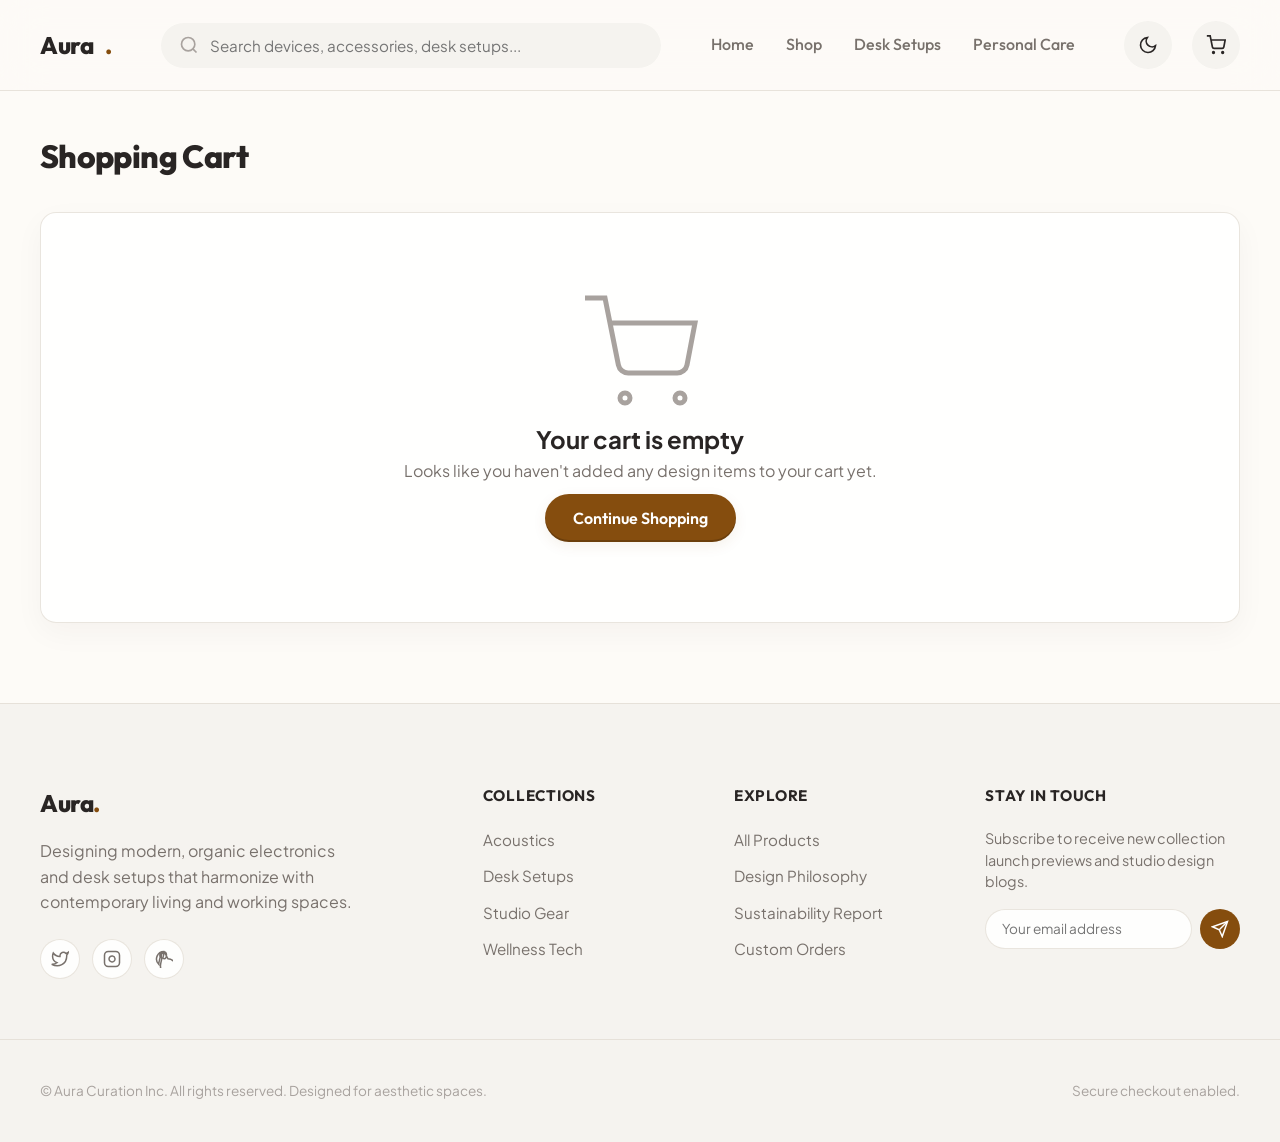
<file: cart.html>
<!DOCTYPE html>
<html lang="en">
<head>
  <meta charset="UTF-8" />
  <meta name="viewport" content="width=device-width, initial-scale=1.0" />
  <title>Your Cart — Aura Curation</title>
  <link rel="stylesheet" href="style.css" />
</head>
<body>

  <!-- ── 🧭 SITE HEADER ── -->
  <header class="site-header">
    <div class="container navbar">
      <!-- Brand Logo -->
      <a href="index.html" class="nav-brand">
        Aura<span>.</span>
      </a>

      <!-- Search Bar -->
      <div class="search-container">
        <svg class="search-icon" viewBox="0 0 24 24" width="20" height="20" fill="none" stroke="currentColor" stroke-width="2"><circle cx="11" cy="11" r="8"></circle><line x1="21" y1="21" x2="16.65" y2="16.65"></line></svg>
        <input type="text" id="nav-search-bar" class="search-input" placeholder="Search devices, accessories, desk setups..." />
      </div>

      <!-- Navigation Links -->
      <nav class="nav-menu">
        <a href="index.html" class="nav-link">Home</a>
        <a href="products.html" class="nav-link">Shop</a>
        <a href="products.html?category=Office%20%26%20Desk%20Setup" class="nav-link">Desk Setups</a>
        <a href="products.html?category=Personal%20Care%20Tech" class="nav-link">Personal Care</a>
      </nav>

      <!-- Nav Actions (Cart, Theme Switcher) -->
      <div class="nav-actions">
        <!-- Theme Toggle -->
        <button id="theme-toggle" class="action-btn" aria-label="Toggle night mode">
          <svg viewBox="0 0 24 24" width="20" height="20" fill="none" stroke="currentColor" stroke-width="2"><path d="M21 12.79A9 9 0 1 1 11.21 3 7 7 0 0 0 21 12.79z"></path></svg>
        </button>

        <!-- Cart Button -->
        <a href="cart.html" class="action-btn active" aria-label="Shopping cart">
          <svg viewBox="0 0 24 24" width="20" height="20" fill="none" stroke="currentColor" stroke-width="2"><circle cx="9" cy="21" r="1"></circle><circle cx="20" cy="21" r="1"></circle><path d="M1 1h4l2.68 13.39a2 2 0 0 0 2 1.61h9.72a2 2 0 0 0 2-1.61L23 6H6"></path></svg>
          <span class="cart-count">0</span>
        </a>
      </div>
    </div>
  </header>

  <main class="container">
    
    <div style="padding-top: 40px;">
      <h1 style="font-family: var(--font-display); font-size: 2rem; font-weight: 800; letter-spacing: -0.02em; margin-bottom: 30px;">Shopping Cart</h1>
    </div>

    <!-- Filled View -->
    <div class="cart-grid" id="cart-filled-view">
      <!-- Items Column -->
      <div class="cart-items-container" id="cart-items-list">
        <!-- Rendered dynamically in app.js -->
      </div>

      <!-- Checkout Summary Column -->
      <aside>
        <div class="glass-panel cart-summary-card">
          <h3 style="font-family: var(--font-display); font-weight: 700; font-size: 1.25rem; margin-bottom: 10px;">Order Summary</h3>
          
          <div class="summary-row">
            <span>Subtotal</span>
            <span id="summary-subtotal">$0.00</span>
          </div>
          <div class="summary-row">
            <span>Shipping</span>
            <span id="summary-shipping">Free</span>
          </div>
          <div class="summary-row">
            <span>Estimated Tax (8%)</span>
            <span id="summary-tax">$0.00</span>
          </div>

          <div class="summary-row total">
            <span>Total</span>
            <span id="summary-total">$0.00</span>
          </div>

          <div style="display: flex; flex-direction: column; gap: 8px; margin-top: 10px;">
            <input type="text" class="glass-panel" style="padding: 12px 16px; border-radius: var(--radius-sm); font-size: 0.9rem;" placeholder="Promo Code" />
            <button class="btn-secondary" style="padding: 8px 16px; font-size: 0.85rem; justify-content: center;" onclick="Cart.showToast('Invalid promo code. Note: Curation demo codes are simulated.')">Apply Promo Code</button>
          </div>

          <button class="btn-primary" id="checkout-action-btn" style="justify-content: center; margin-top: 10px;">
            Secure Checkout
          </button>
        </div>
      </aside>
    </div>

    <!-- Empty View -->
    <div class="glass-panel empty-cart-view" id="cart-empty-view" style="display: none;">
      <svg viewBox="0 0 24 24"><circle cx="9" cy="21" r="1"></circle><circle cx="20" cy="21" r="1"></circle><path d="M1 1h4l2.68 13.39a2 2 0 0 0 2 1.61h9.72a2 2 0 0 0 2-1.61L23 6H6"></path></svg>
      <h2>Your cart is empty</h2>
      <p style="color: var(--text-secondary); margin-bottom: 10px;">Looks like you haven't added any design items to your cart yet.</p>
      <button class="btn-primary" onclick="location.href='products.html'">Continue Shopping</button>
    </div>

  </main>

  <!-- ── 🏢 SITE FOOTER ── -->
  <footer class="site-footer">
    <div class="container footer-grid">
      <!-- Column 1: Brand -->
      <div class="footer-brand">
        <h3>Aura<span>.</span></h3>
        <p>Designing modern, organic electronics and desk setups that harmonize with contemporary living and working spaces.</p>
        <div class="footer-socials">
          <a href="#" class="social-link" aria-label="Follow us on Twitter"><svg viewBox="0 0 24 24" width="18" height="18" fill="none" stroke="currentColor" stroke-width="2"><path d="M23 3a10.9 10.9 0 0 1-3.14 1.53 4.48 4.48 0 0 0-7.86 3v1A10.66 10.66 0 0 1 3 4s-4 9 5 13a11.64 11.64 0 0 1-7 2c9 5 20 0 20-11.5a4.5 4.5 0 0 0-.08-.83A7.72 7.72 0 0 0 23 3z"></path></svg></a>
          <a href="#" class="social-link" aria-label="Follow us on Instagram"><svg viewBox="0 0 24 24" width="18" height="18" fill="none" stroke="currentColor" stroke-width="2"><rect x="2" y="2" width="20" height="20" rx="5" ry="5"></rect><path d="M16 11.37A4 4 0 1 1 12.63 8 4 4 0 0 1 16 11.37z"></path><line x1="17.5" y1="6.5" x2="17.51" y2="6.5"></line></svg></a>
          <a href="#" class="social-link" aria-label="Follow us on Pinterest"><svg viewBox="0 0 24 24" width="18" height="18" fill="none" stroke="currentColor" stroke-width="2"><path d="M12 2a10 10 0 0 0-7 17.1c0-1.7.3-3.2.7-4.6l1.2-5c-.3-.7-.4-1.7-.4-2.7 0-3.8 2.7-4.6 4.7-4.6 2.3 0 4.1 1.7 4.1 4.2 0 3.2-1.4 5.3-3.1 5.3-1 0-1.8-.8-1.5-1.9l.9-3.8c.3-1.1.2-2.1-.5-2.1-1.3 0-2.8 1.4-2.8 4 0 2.2.8 3.7.8 3.7l-1 4.2c-.5 2-1 4-.8 6a10 10 0 1 0 10-10z"></path></svg></a>
        </div>
      </div>

      <!-- Column 2: Curation -->
      <div>
        <h4 class="footer-col-title">Collections</h4>
        <div class="footer-links">
          <a href="products.html?category=Audio%20%26%20Sound" class="footer-link">Acoustics</a>
          <a href="products.html?category=Office%20%26%20Desk%20Setup" class="footer-link">Desk Setups</a>
          <a href="products.html?category=Creative%20Gear" class="footer-link">Studio Gear</a>
          <a href="products.html?category=Personal%20Care%20Tech" class="footer-link">Wellness Tech</a>
        </div>
      </div>

      <!-- Column 3: About -->
      <div>
        <h4 class="footer-col-title">Explore</h4>
        <div class="footer-links">
          <a href="products.html" class="footer-link">All Products</a>
          <a href="#" class="footer-link">Design Philosophy</a>
          <a href="#" class="footer-link">Sustainability Report</a>
          <a href="#" class="footer-link">Custom Orders</a>
        </div>
      </div>

      <!-- Column 4: Newsletter -->
      <div>
        <h4 class="footer-col-title">Stay in Touch</h4>
        <p style="color: var(--text-secondary); font-size: 0.9rem; line-height: 1.5;">Subscribe to receive new collection launch previews and studio design blogs.</p>
        <div class="newsletter-form">
          <input type="email" class="newsletter-input" placeholder="Your email address" />
          <button class="newsletter-btn" onclick="Cart.showToast('Thank you for subscribing to Aura!')" aria-label="Subscribe">
            <svg viewBox="0 0 24 24"><line x1="22" y1="2" x2="11" y2="13"></line><polygon points="22 2 15 22 11 13 2 9 22 2"></polygon></svg>
          </button>
        </div>
      </div>
    </div>

    <!-- Bottom copyrights -->
    <div class="container footer-bottom">
      <p>&copy; Aura Curation Inc. All rights reserved. Designed for aesthetic spaces.</p>
      <p>Secure checkout enabled.</p>
    </div>
  </footer>

  <script src="app.js"></script>
</body>
</html>
</file>
<file: style.css>
/* ==========================================================================
   📄 style.css — Premium 3D eCommerce Web Design
   Theme: Humanized Warm Alabaster & Warm Obsidian (Toggleable Night Mode)
   Aesthetic: Clean luxury, 3D tactile depth, soft shadows, no neon.
   ========================================================================== */

/* ── 📚 FONTS & IMPORTS ── */
@import url('https://fonts.googleapis.com/css2?family=Outfit:wght@300;400;500;600;700&family=Plus+Jakarta+Sans:wght@300;400;500;600;700;800&display=swap');

/* ── 🎨 DESIGN VARIABLES ── */
:root {
  /* Fonts */
  --font-display: 'Outfit', sans-serif;
  --font-body: 'Plus Jakarta Sans', sans-serif;

  /* Theme: Warm Alabaster (Light Mode) */
  --bg-main: #FDFBF7;
  --bg-card: rgba(255, 255, 255, 0.85);
  --bg-card-hover: rgba(255, 255, 255, 0.95);
  --bg-input: #F5F3EF;
  --bg-nav: rgba(253, 251, 247, 0.8);

  --border-color: rgba(224, 218, 208, 0.7);
  --border-focus: rgba(133, 77, 14, 0.3);

  --text-primary: #292524;
  --text-secondary: #78716C;
  --text-muted: #A8A29E;

  --accent-color: #854D0E;
  --accent-hover: #A16207;
  --accent-light: #FEF08A;
  --accent-glow: rgba(133, 77, 14, 0.08);

  --success-color: #15803d;
  --warning-color: #b45309;
  --danger-color: #b91c1c;

  /* Elevation */
  --shadow-sm: 0 2px 8px rgba(41, 37, 36, 0.02);
  --shadow-md: 0 10px 30px rgba(41, 37, 36, 0.04);
  --shadow-lg: 0 20px 50px rgba(41, 37, 36, 0.08);
  --shadow-3d: 0 15px 35px rgba(41, 37, 36, 0.06), 0 3px 10px rgba(41, 37, 36, 0.02);

  --radius-sm: 8px;
  --radius-md: 16px;
  --radius-lg: 24px;
  --radius-full: 9999px;

  --transition-smooth: all 0.4s cubic-bezier(0.16, 1, 0.3, 1);
  --transition-fast: all 0.2s ease;
}

/* ── 🌙 NIGHT MODE (DARK THEME) OVERRIDES ── */
body.dark-mode {
  --bg-main: #12100E;
  --bg-card: rgba(28, 25, 23, 0.8);
  --bg-card-hover: rgba(41, 37, 36, 0.9);
  --bg-input: #1C1917;
  --bg-nav: rgba(18, 16, 14, 0.8);

  --border-color: rgba(255, 255, 255, 0.06);
  --border-focus: rgba(217, 119, 6, 0.3);

  --text-primary: #F5F5F4;
  --text-secondary: #A8A29E;
  --text-muted: #78716C;

  --accent-color: #D97706;
  --accent-hover: #F59E0B;
  --accent-light: #451a03;
  --accent-glow: rgba(217, 119, 6, 0.15);

  --shadow-sm: 0 2px 8px rgba(0, 0, 0, 0.2);
  --shadow-md: 0 10px 30px rgba(0, 0, 0, 0.4);
  --shadow-lg: 0 25px 60px rgba(0, 0, 0, 0.6);
  --shadow-3d: 0 30px 60px rgba(0, 0, 0, 0.5), 0 5px 20px rgba(0, 0, 0, 0.3);
}

/* ── 🛠 GENERAL RESET & BASE ── */
* {
  margin: 0;
  padding: 0;
  box-sizing: border-box;
}

html {
  scroll-behavior: smooth;
}

body {
  font-family: var(--font-body);
  background-color: var(--bg-main);
  color: var(--text-primary);
  line-height: 1.6;
  overflow-x: hidden;
  transition: background-color 0.5s ease, color 0.5s ease;
}

a {
  text-decoration: none;
  color: inherit;
  transition: var(--transition-fast);
}

ul {
  list-style: none;
}

button,
input,
select,
textarea {
  font-family: inherit;
  font-size: inherit;
  color: inherit;
  background: none;
  border: none;
  outline: none;
}

img {
  max-width: 100%;
  height: auto;
  display: block;
}

/* Custom Scrollbar */
::-webkit-scrollbar {
  width: 8px;
  height: 8px;
}

::-webkit-scrollbar-track {
  background: var(--bg-main);
}

::-webkit-scrollbar-thumb {
  background: var(--border-color);
  border-radius: var(--radius-full);
}

::-webkit-scrollbar-thumb:hover {
  background: var(--text-muted);
}

/* ── 🧱 REUSABLE CLASS UTILITIES ── */
.container {
  max-width: 1400px;
  margin: 0 auto;
  padding: 0 40px;
}

.glass-panel {
  background: var(--bg-card);
  backdrop-filter: blur(16px);
  -webkit-backdrop-filter: blur(16px);
  border: 1px solid var(--border-color);
  border-radius: var(--radius-md);
  box-shadow: var(--shadow-md);
  transition: var(--transition-smooth);
}

.glass-panel:hover {
  background: var(--bg-card-hover);
  box-shadow: var(--shadow-lg);
}

/* 3D Button Style */
.btn-primary {
  display: inline-flex;
  align-items: center;
  gap: 8px;
  padding: 14px 28px;
  background: var(--accent-color);
  color: #FFFFFF;
  font-family: var(--font-display);
  font-weight: 600;
  border-radius: var(--radius-full);
  box-shadow: 0 4px 14px var(--accent-glow), inset 0 -2px 0 rgba(0, 0, 0, 0.2);
  cursor: pointer;
  transition: var(--transition-smooth);
  transform-style: preserve-3d;
  transform: translateZ(0);
}

.btn-primary:hover {
  background: var(--accent-hover);
  transform: translateY(-2px) translateZ(10px);
  box-shadow: 0 8px 24px var(--accent-glow), inset 0 -2px 0 rgba(0, 0, 0, 0.2);
}

.btn-primary:active {
  transform: translateY(0) translateZ(0);
}

.btn-secondary {
  display: inline-flex;
  align-items: center;
  gap: 8px;
  padding: 14px 28px;
  background: var(--bg-card);
  color: var(--text-primary);
  font-family: var(--font-display);
  font-weight: 600;
  border: 1px solid var(--border-color);
  border-radius: var(--radius-full);
  cursor: pointer;
  transition: var(--transition-smooth);
  box-shadow: var(--shadow-sm);
}

.btn-secondary:hover {
  background: var(--bg-input);
  transform: translateY(-2px);
  box-shadow: var(--shadow-md);
}

.badge {
  display: inline-block;
  padding: 4px 10px;
  font-size: 0.75rem;
  font-weight: 700;
  border-radius: var(--radius-full);
  text-transform: uppercase;
  letter-spacing: 0.05em;
}

.badge-accent {
  background: var(--accent-glow);
  color: var(--accent-color);
  border: 1px solid var(--border-focus);
}

/* ── 🧭 HEADER / NAVIGATION ── */
.site-header {
  position: sticky;
  top: 0;
  z-index: 100;
  background: var(--bg-nav);
  backdrop-filter: blur(20px);
  -webkit-backdrop-filter: blur(20px);
  border-bottom: 1px solid var(--border-color);
  transition: var(--transition-smooth);
}

.navbar {
  display: flex;
  align-items: center;
  justify-content: space-between;
  height: 90px;
}

.nav-brand {
  display: flex;
  align-items: center;
  gap: 12px;
  font-family: var(--font-display);
  font-size: 1.5rem;
  font-weight: 800;
  letter-spacing: -0.02em;
  color: var(--text-primary);
}

.nav-brand span {
  color: var(--accent-color);
}

.search-container {
  position: relative;
  flex: 0 1 500px;
}

.search-input {
  width: 100%;
  padding: 12px 20px 12px 48px;
  background: var(--bg-input);
  border: 1px solid transparent;
  border-radius: var(--radius-full);
  font-size: 0.95rem;
  transition: var(--transition-fast);
}

.search-input:focus {
  border-color: var(--border-focus);
  background: var(--bg-card);
  box-shadow: var(--shadow-sm);
}

.search-icon {
  position: absolute;
  left: 18px;
  top: 50%;
  transform: translateY(-50%);
  color: var(--text-muted);
  font-size: 1.2rem;
  pointer-events: none;
}

.nav-menu {
  display: flex;
  align-items: center;
  gap: 32px;
}

.nav-link {
  font-family: var(--font-display);
  font-weight: 500;
  color: var(--text-secondary);
  font-size: 1rem;
}

.nav-link:hover,
.nav-link.active {
  color: var(--text-primary);
}

.nav-actions {
  display: flex;
  align-items: center;
  gap: 20px;
}

.action-btn {
  position: relative;
  width: 48px;
  height: 48px;
  display: flex;
  align-items: center;
  justify-content: center;
  border-radius: var(--radius-full);
  background: var(--bg-input);
  cursor: pointer;
  transition: var(--transition-fast);
}

.action-btn:hover {
  background: var(--border-color);
  transform: scale(1.05);
}

.cart-count {
  position: absolute;
  top: -4px;
  right: -4px;
  background: var(--accent-color);
  color: #FFFFFF;
  font-size: 0.75rem;
  font-weight: 700;
  width: 20px;
  height: 20px;
  display: flex;
  align-items: center;
  justify-content: center;
  border-radius: var(--radius-full);
  box-shadow: 0 2px 6px rgba(0, 0, 0, 0.15);
}

body.dark-mode .slide-content {
  background: rgba(18, 16, 14, 0.70);
  border: 1px solid rgba(255, 255, 255, 0.08);
}

.hero-section {
  padding: 40px 0 60px 0;
  perspective: 1200px;
}

.hero-grid {
  display: grid;
  grid-template-columns: 280px 1fr 280px;
  gap: 30px;
  align-items: stretch;
}

/* Left Sidebar Categories */
.category-menu {
  padding: 24px;
  height: 100%;
  display: flex;
  flex-direction: column;
  gap: 8px;
}

.category-menu-title {
  font-family: var(--font-display);
  font-weight: 700;
  font-size: 0.85rem;
  text-transform: uppercase;
  letter-spacing: 0.1em;
  color: var(--text-muted);
  margin-bottom: 12px;
}

.category-menu-item {
  display: flex;
  align-items: center;
  gap: 12px;
  padding: 12px 16px;
  border-radius: var(--radius-sm);
  color: var(--text-secondary);
  font-weight: 500;
  transition: var(--transition-fast);
}

.category-menu-item:hover,
.category-menu-item.active {
  color: var(--text-primary);
  background: var(--bg-input);
}

.category-menu-item svg {
  width: 20px;
  height: 20px;
  stroke: currentColor;
  stroke-width: 1.5;
  fill: none;
}

/* Center Slider with 3D Parallax */
.hero-slider-container {
  position: relative;
  border-radius: var(--radius-md);
  overflow: hidden;
  height: 480px;
  transform-style: preserve-3d;
  box-shadow: var(--shadow-md);
}

.hero-slider {
  width: 100%;
  height: 100%;
  position: relative;
}

.slide {
  position: absolute;
  top: 0;
  left: 0;
  width: 100%;
  height: 100%;
  opacity: 0;
  visibility: hidden;
  transition: opacity 0.8s ease, visibility 0.8s ease;
  display: flex;
  align-items: center;
  padding: 40px 50px;
  z-index: 1;
  overflow: hidden;
}

.slide.active {
  opacity: 1;
  visibility: visible;
  z-index: 2;
}

.slide-content {
  max-width: 380px;
  color: var(--text-primary);
  position: relative;
  z-index: 3;
  background: rgba(253, 251, 247, 0.72);
  backdrop-filter: blur(12px);
  -webkit-backdrop-filter: blur(12px);
  padding: 28px 32px;
  border-radius: var(--radius-md);
  box-shadow: 0 4px 24px rgba(41, 37, 36, 0.10);
  border: 1px solid rgba(255, 255, 255, 0.4);
}

.slide-subtitle {
  font-family: var(--font-display);
  font-weight: 700;
  font-size: 0.85rem;
  letter-spacing: 0.15em;
  text-transform: uppercase;
  color: var(--accent-color);
  margin-bottom: 12px;
}

.slide-title {
  font-family: var(--font-display);
  font-size: 3rem;
  font-weight: 800;
  line-height: 1.15;
  margin-bottom: 20px;
  letter-spacing: -0.03em;
}

.slide-desc {
  font-size: 1.05rem;
  color: var(--text-secondary);
  margin-bottom: 30px;
}

.slide-img-container {
  position: absolute;
  right: 40px;
  top: 50%;
  transform: translateY(-50%);
  width: 340px;
  height: 340px;
  display: flex;
  align-items: center;
  justify-content: center;
  pointer-events: none;
  overflow: hidden;
  border-radius: var(--radius-md);
}

.slide-img-container img {
  width: 100%;
  height: 100%;
  object-fit: cover;
  filter: drop-shadow(0 10px 25px rgba(41, 37, 36, 0.08));
  animation: float-img 6s ease-in-out infinite alternate;
}

/* Slider Controls */
.slider-dots {
  position: absolute;
  bottom: 24px;
  left: 80px;
  display: flex;
  gap: 8px;
  z-index: 10;
}

.slider-dot {
  width: 8px;
  height: 8px;
  border-radius: var(--radius-full);
  background: var(--text-muted);
  opacity: 0.5;
  cursor: pointer;
  transition: var(--transition-fast);
}

.slider-dot.active {
  width: 24px;
  background: var(--accent-color);
  opacity: 1;
}

/* Right Welcome Card & Promos */
.hero-right-column {
  display: flex;
  flex-direction: column;
  gap: 20px;
}

.welcome-card {
  padding: 24px;
  text-align: center;
  display: flex;
  flex-direction: column;
  align-items: center;
  gap: 16px;
}

.welcome-avatar {
  width: 64px;
  height: 64px;
  border-radius: var(--radius-full);
  background: var(--bg-input);
  display: flex;
  align-items: center;
  justify-content: center;
  border: 1px solid var(--border-color);
}

.welcome-avatar svg {
  width: 32px;
  height: 32px;
  stroke: var(--text-secondary);
  stroke-width: 1.5;
  fill: none;
}

.welcome-card h3 {
  font-family: var(--font-display);
  font-weight: 700;
  font-size: 1.15rem;
}

.welcome-buttons {
  display: flex;
  flex-direction: column;
  width: 100%;
  gap: 10px;
}

.promo-card {
  padding: 24px;
  flex: 1;
  display: flex;
  flex-direction: column;
  justify-content: space-between;
  background-size: cover;
  background-position: center;
  position: relative;
  overflow: hidden;
}

.promo-card-content {
  z-index: 2;
}

.promo-tag {
  font-size: 0.75rem;
  font-weight: 700;
  text-transform: uppercase;
  color: var(--accent-color);
}

.promo-title {
  font-family: var(--font-display);
  font-size: 1.25rem;
  font-weight: 700;
  margin: 6px 0 12px 0;
  line-height: 1.3;
}

.promo-link {
  font-weight: 600;
  font-size: 0.85rem;
  color: var(--text-primary);
  display: inline-flex;
  align-items: center;
  gap: 4px;
}

.promo-link:hover {
  gap: 8px;
}

/* ── ⏰ DEALS & COUNTDOWN SECTION ── */
.deals-section {
  padding: 40px 0;
}

.deals-card {
  padding: 40px;
  display: grid;
  grid-template-columns: 320px 1fr;
  gap: 40px;
  align-items: center;
}

.deals-info h2 {
  font-family: var(--font-display);
  font-size: 2rem;
  font-weight: 800;
  letter-spacing: -0.02em;
  margin-bottom: 8px;
}

.deals-info p {
  color: var(--text-secondary);
  margin-bottom: 30px;
}

/* Countdown Clock */
.countdown-container {
  display: flex;
  align-items: center;
  gap: 12px;
}

.countdown-box {
  width: 60px;
  height: 60px;
  display: flex;
  flex-direction: column;
  align-items: center;
  justify-content: center;
  background: var(--bg-input);
  border-radius: var(--radius-sm);
  border: 1px solid var(--border-color);
}

.countdown-num {
  font-family: var(--font-display);
  font-size: 1.4rem;
  font-weight: 700;
  line-height: 1.1;
  color: var(--accent-color);
}

.countdown-label {
  font-size: 0.65rem;
  font-weight: 600;
  text-transform: uppercase;
  color: var(--text-muted);
}

.countdown-sep {
  font-family: var(--font-display);
  font-size: 1.5rem;
  font-weight: 700;
  color: var(--text-muted);
}

/* Deals Product Scroller */
.deals-scroller {
  display: flex;
  gap: 20px;
  overflow-x: auto;
  padding: 10px 0;
  scroll-snap-type: x mandatory;
}

.deals-scroller::-webkit-scrollbar {
  height: 4px;
}

.deal-item {
  flex: 0 0 190px;
  padding: 16px;
  text-align: center;
  scroll-snap-align: start;
}

.deal-img-wrap {
  width: 120px;
  height: 120px;
  margin: 0 auto 16px auto;
  display: flex;
  align-items: center;
  justify-content: center;
  overflow: hidden;
  border-radius: var(--radius-sm);
  transition: var(--transition-smooth);
}

.deal-img-wrap img {
  width: 100%;
  height: 100%;
  object-fit: cover;
  transition: var(--transition-smooth);
}

.deal-item:hover .deal-img-wrap img {
  transform: scale(1.08) rotate(2deg);
}

.deal-name {
  font-weight: 600;
  font-size: 0.9rem;
  margin-bottom: 6px;
  white-space: nowrap;
  overflow: hidden;
  text-overflow: ellipsis;
  display: block;
}

.deal-discount {
  background: var(--danger-color);
  color: #FFFFFF;
  padding: 2px 8px;
  border-radius: var(--radius-full);
  font-size: 0.75rem;
  font-weight: 700;
}

/* ── 📦 PRODUCT CARDS GRID ── */
.section-header {
  display: flex;
  align-items: center;
  justify-content: space-between;
  margin-bottom: 30px;
}

.section-title {
  font-family: var(--font-display);
  font-size: 1.75rem;
  font-weight: 800;
  letter-spacing: -0.02em;
}

.product-grid {
  display: grid;
  grid-template-columns: repeat(auto-fill, minmax(280px, 1fr));
  gap: 30px;
  perspective: 1000px;
}

/* 3D Interactive Card */
.product-card {
  position: relative;
  padding: 24px;
  display: flex;
  flex-direction: column;
  height: 420px;
  transform-style: preserve-3d;
  cursor: pointer;
}

.wishlist-btn {
  position: absolute;
  top: 20px;
  right: 20px;
  width: 36px;
  height: 36px;
  border-radius: var(--radius-full);
  background: var(--bg-card);
  display: flex;
  align-items: center;
  justify-content: center;
  border: 1px solid var(--border-color);
  color: var(--text-muted);
  cursor: pointer;
  z-index: 10;
  transition: var(--transition-fast);
}

.wishlist-btn:hover {
  color: var(--danger-color);
  transform: scale(1.1);
}

.wishlist-btn.active svg {
  fill: var(--danger-color);
  stroke: var(--danger-color);
}

.product-img-wrap {
  position: relative;
  width: 100%;
  height: 180px;
  overflow: hidden;
  border-radius: var(--radius-sm);
  margin-bottom: 20px;
  display: flex;
  align-items: center;
  justify-content: center;
  transform: translateZ(10px);
}

.product-img-wrap img {
  width: 100%;
  height: 100%;
  object-fit: cover;
  border-radius: var(--radius-sm);
  transition: var(--transition-smooth);
}

.product-card:hover .product-img-wrap img {
  transform: scale(1.06) translateZ(12px);
  filter: drop-shadow(0 8px 16px var(--accent-glow));
}

.product-details-wrap {
  transform: translateZ(8px);
  display: flex;
  flex-direction: column;
  gap: 8px;
}

.product-category-lbl {
  font-size: 0.75rem;
  font-weight: 700;
  text-transform: uppercase;
  color: var(--text-muted);
  letter-spacing: 0.05em;
}

.product-card-title {
  font-family: var(--font-display);
  font-size: 1.15rem;
  font-weight: 700;
  color: var(--text-primary);
  line-height: 1.3;
}

.product-card-bottom {
  display: flex;
  align-items: center;
  justify-content: space-between;
  margin-top: 10px;
}

.product-card-price {
  font-family: var(--font-display);
  font-size: 1.25rem;
  font-weight: 800;
  color: var(--accent-color);
}

.add-cart-icon-btn {
  width: 40px;
  height: 40px;
  border-radius: var(--radius-full);
  background: var(--accent-color);
  color: #FFFFFF;
  display: flex;
  align-items: center;
  justify-content: center;
  cursor: pointer;
  transition: var(--transition-smooth);
}

.add-cart-icon-btn:hover {
  background: var(--accent-hover);
  transform: scale(1.1) translateZ(10px);
}

.add-cart-icon-btn svg {
  width: 18px;
  height: 18px;
  stroke: currentColor;
  stroke-width: 2;
  fill: none;
}

/* ── 🛒 PRODUCT DETAIL PAGE SPECIFICS ── */
.detail-grid {
  display: grid;
  grid-template-columns: 1fr 1fr;
  gap: 60px;
  padding: 40px 0;
  perspective: 1200px;
}

.detail-img-showcase {
  display: flex;
  align-items: center;
  justify-content: center;
  padding: 0;
  height: 500px;
  transform-style: preserve-3d;
  overflow: hidden;
  border-radius: var(--radius-md);
}

.detail-img-showcase img {
  width: 100%;
  height: 100%;
  object-fit: cover;
  transform: translateZ(15px);
  animation: float-3d 8s ease-in-out infinite alternate;
}

.detail-info {
  display: flex;
  flex-direction: column;
  gap: 24px;
}

.detail-category {
  font-size: 0.85rem;
  font-weight: 700;
  text-transform: uppercase;
  color: var(--accent-color);
  letter-spacing: 0.1em;
}

.detail-title {
  font-family: var(--font-display);
  font-size: 2.5rem;
  font-weight: 800;
  line-height: 1.2;
  letter-spacing: -0.02em;
}

.detail-price-row {
  display: flex;
  align-items: center;
  gap: 20px;
}

.detail-price {
  font-family: var(--font-display);
  font-size: 2.25rem;
  font-weight: 800;
  color: var(--accent-color);
}

.detail-rating {
  display: flex;
  align-items: center;
  gap: 6px;
  font-size: 0.95rem;
  color: var(--text-secondary);
}

.detail-rating svg {
  width: 18px;
  height: 18px;
  fill: #F59E0B;
  stroke: #F59E0B;
}

.detail-desc {
  font-size: 1.05rem;
  color: var(--text-secondary);
  border-top: 1px solid var(--border-color);
  border-bottom: 1px solid var(--border-color);
  padding: 24px 0;
}

/* Interactive Size Selector & Quantity */
.selector-label {
  font-weight: 700;
  font-size: 0.85rem;
  text-transform: uppercase;
  letter-spacing: 0.05em;
  color: var(--text-muted);
  margin-bottom: 10px;
}

.size-chips {
  display: flex;
  gap: 12px;
}

.size-chip {
  min-width: 48px;
  height: 48px;
  display: flex;
  align-items: center;
  justify-content: center;
  border-radius: var(--radius-sm);
  border: 1px solid var(--border-color);
  font-weight: 600;
  cursor: pointer;
  transition: var(--transition-fast);
  background: var(--bg-card);
}

.size-chip:hover {
  border-color: var(--text-primary);
}

.size-chip.active {
  background: var(--text-primary);
  color: var(--bg-main);
  border-color: var(--text-primary);
}

.qty-row {
  display: flex;
  align-items: center;
  gap: 30px;
}

.qty-adjuster {
  display: flex;
  align-items: center;
  border: 1px solid var(--border-color);
  border-radius: var(--radius-full);
  background: var(--bg-input);
  overflow: hidden;
}

.qty-btn {
  width: 44px;
  height: 44px;
  display: flex;
  align-items: center;
  justify-content: center;
  cursor: pointer;
  font-weight: 700;
  transition: var(--transition-fast);
}

.qty-btn:hover {
  background: var(--border-color);
}

.qty-num {
  width: 40px;
  text-align: center;
  font-weight: 700;
}

.detail-actions {
  display: flex;
  gap: 20px;
  margin-top: 10px;
}

.detail-actions button {
  flex: 1;
}

/* Reviews Section */
.reviews-section {
  padding: 60px 0;
  border-top: 1px solid var(--border-color);
}

.reviews-grid {
  display: grid;
  grid-template-columns: 1fr 2fr;
  gap: 60px;
  margin-top: 40px;
}

.review-summary-card {
  padding: 30px;
  text-align: center;
  display: flex;
  flex-direction: column;
  align-items: center;
  justify-content: center;
  gap: 16px;
}

.review-big-num {
  font-family: var(--font-display);
  font-size: 3.5rem;
  font-weight: 800;
  line-height: 1;
  color: var(--text-primary);
}

.review-list {
  display: flex;
  flex-direction: column;
  gap: 24px;
}

.review-item {
  padding: 24px;
}

.review-header {
  display: flex;
  align-items: center;
  justify-content: space-between;
  margin-bottom: 12px;
}

.review-user {
  font-weight: 700;
}

.review-comment {
  color: var(--text-secondary);
}

/* ── 🛍 PRODUCT LISTING PAGE FILTERS ── */
.listing-layout {
  display: grid;
  grid-template-columns: 280px 1fr;
  gap: 40px;
  padding: 40px 0;
}

.sidebar-filters {
  position: sticky;
  top: 120px;
  height: fit-content;
  padding: 24px;
  display: flex;
  flex-direction: column;
  gap: 30px;
}

.filter-group-title {
  font-family: var(--font-display);
  font-weight: 700;
  font-size: 0.9rem;
  text-transform: uppercase;
  letter-spacing: 0.05em;
  margin-bottom: 16px;
}

.filter-list {
  display: flex;
  flex-direction: column;
  gap: 12px;
}

.filter-checkbox-item {
  display: flex;
  align-items: center;
  gap: 10px;
  font-size: 0.95rem;
  color: var(--text-secondary);
  cursor: pointer;
  user-select: none;
}

.filter-checkbox-item input {
  display: none;
}

.custom-checkbox {
  width: 18px;
  height: 18px;
  border: 1px solid var(--border-color);
  border-radius: 4px;
  display: inline-flex;
  align-items: center;
  justify-content: center;
  background: var(--bg-card);
  transition: var(--transition-fast);
}

.filter-checkbox-item input:checked+.custom-checkbox {
  background: var(--accent-color);
  border-color: var(--accent-color);
}

.filter-checkbox-item input:checked+.custom-checkbox::after {
  content: '';
  width: 5px;
  height: 9px;
  border: solid #FFFFFF;
  border-width: 0 2px 2px 0;
  transform: rotate(45deg);
  margin-bottom: 2px;
}

.filter-checkbox-item:hover {
  color: var(--text-primary);
}

.filter-checkbox-item:hover .custom-checkbox {
  border-color: var(--text-primary);
}

/* Pagination */
.pagination-container {
  display: flex;
  justify-content: center;
  align-items: center;
  gap: 10px;
  margin-top: 60px;
}

.page-btn {
  width: 44px;
  height: 44px;
  border-radius: var(--radius-full);
  display: flex;
  align-items: center;
  justify-content: center;
  border: 1px solid var(--border-color);
  font-weight: 600;
  cursor: pointer;
  transition: var(--transition-fast);
  background: var(--bg-card);
}

.page-btn:hover,
.page-btn.active {
  background: var(--text-primary);
  color: var(--bg-main);
  border-color: var(--text-primary);
}

/* ── 🛒 CART PAGE SPECIFICS ── */
.cart-grid {
  display: grid;
  grid-template-columns: 2fr 1fr;
  gap: 40px;
  padding: 40px 0;
}

.cart-items-container {
  display: flex;
  flex-direction: column;
  gap: 20px;
}

.cart-item {
  display: grid;
  grid-template-columns: 100px 1fr 120px 100px 40px;
  align-items: center;
  gap: 24px;
  padding: 20px;
}

.cart-item-img {
  width: 80px;
  height: 80px;
  display: flex;
  align-items: center;
  justify-content: center;
  overflow: hidden;
  border-radius: var(--radius-sm);
}

.cart-item-img img {
  width: 100%;
  height: 100%;
  object-fit: cover;
}

.cart-item-name {
  font-family: var(--font-display);
  font-weight: 700;
  font-size: 1.1rem;
}

.cart-item-meta {
  font-size: 0.8rem;
  color: var(--text-muted);
}

.cart-item-price {
  font-family: var(--font-display);
  font-weight: 700;
  color: var(--accent-color);
}

.remove-cart-btn {
  width: 36px;
  height: 36px;
  display: flex;
  align-items: center;
  justify-content: center;
  border-radius: var(--radius-full);
  color: var(--text-muted);
  cursor: pointer;
  transition: var(--transition-fast);
}

.remove-cart-btn:hover {
  background: var(--bg-input);
  color: var(--danger-color);
}

.cart-summary-card {
  padding: 30px;
  height: fit-content;
  position: sticky;
  top: 120px;
  display: flex;
  flex-direction: column;
  gap: 24px;
}

.summary-row {
  display: flex;
  justify-content: space-between;
  font-size: 1rem;
  color: var(--text-secondary);
}

.summary-row.total {
  font-family: var(--font-display);
  font-weight: 800;
  font-size: 1.4rem;
  color: var(--text-primary);
  border-top: 1px solid var(--border-color);
  padding-top: 20px;
}

.empty-cart-view {
  text-align: center;
  padding: 80px 0;
  display: flex;
  flex-direction: column;
  align-items: center;
  gap: 20px;
}

.empty-cart-view svg {
  width: 120px;
  height: 120px;
  stroke: var(--text-muted);
  stroke-width: 1;
  fill: none;
}

/* ── 🏢 FOOTER SECTION ── */
.site-footer {
  background: var(--bg-input);
  border-top: 1px solid var(--border-color);
  padding: 80px 0 40px 0;
  margin-top: 80px;
}

.footer-grid {
  display: grid;
  grid-template-columns: 2fr 1fr 1fr 1fr;
  gap: 60px;
  margin-bottom: 60px;
}

.footer-brand h3 {
  font-family: var(--font-display);
  font-size: 1.5rem;
  font-weight: 800;
  letter-spacing: -0.02em;
  margin-bottom: 16px;
}

.footer-brand h3 span {
  color: var(--accent-color);
}

.footer-brand p {
  color: var(--text-secondary);
  margin-bottom: 24px;
  max-width: 320px;
}

.footer-socials {
  display: flex;
  gap: 12px;
}

.social-link {
  width: 40px;
  height: 40px;
  border-radius: var(--radius-full);
  background: var(--bg-card);
  border: 1px solid var(--border-color);
  display: flex;
  align-items: center;
  justify-content: center;
  color: var(--text-secondary);
  transition: var(--transition-fast);
}

.social-link:hover {
  background: var(--accent-color);
  color: #FFFFFF;
  border-color: var(--accent-color);
  transform: translateY(-2px);
}

.footer-col-title {
  font-family: var(--font-display);
  font-weight: 700;
  font-size: 0.95rem;
  text-transform: uppercase;
  letter-spacing: 0.05em;
  margin-bottom: 20px;
}

.footer-links {
  display: flex;
  flex-direction: column;
  gap: 12px;
}

.footer-link {
  color: var(--text-secondary);
  font-size: 0.95rem;
}

.footer-link:hover {
  color: var(--text-primary);
  padding-left: 4px;
}

.footer-bottom {
  border-top: 1px solid var(--border-color);
  padding-top: 40px;
  display: flex;
  justify-content: space-between;
  align-items: center;
  color: var(--text-muted);
  font-size: 0.85rem;
}

/* Newsletter Subscription Form */
.newsletter-form {
  display: flex;
  margin-top: 16px;
  gap: 8px;
}

.newsletter-input {
  background: var(--bg-card);
  border: 1px solid var(--border-color);
  padding: 10px 16px;
  border-radius: var(--radius-full);
  font-size: 0.85rem;
  flex: 1;
}

.newsletter-input:focus {
  border-color: var(--accent-color);
}

.newsletter-btn {
  width: 40px;
  height: 40px;
  background: var(--accent-color);
  color: #FFFFFF;
  border-radius: var(--radius-full);
  display: flex;
  align-items: center;
  justify-content: center;
  cursor: pointer;
  transition: var(--transition-fast);
}

.newsletter-btn:hover {
  background: var(--accent-hover);
}

.newsletter-btn svg {
  width: 18px;
  height: 18px;
  stroke: currentColor;
  stroke-width: 2;
  fill: none;
}

/* ── 🎬 KEYFRAME ANIMATIONS ── */
@keyframes float-3d {
  0% {
    transform: translateZ(50px) translateY(0) rotate(0deg);
  }

  50% {
    transform: translateZ(70px) translateY(-10px) rotate(2deg);
  }

  100% {
    transform: translateZ(50px) translateY(0) rotate(0deg);
  }
}

@keyframes float-img {
  0% {
    transform: translateY(0px) scale(1);
  }

  50% {
    transform: translateY(-10px) scale(1.02);
  }

  100% {
    transform: translateY(0px) scale(1);
  }
}
</file>
